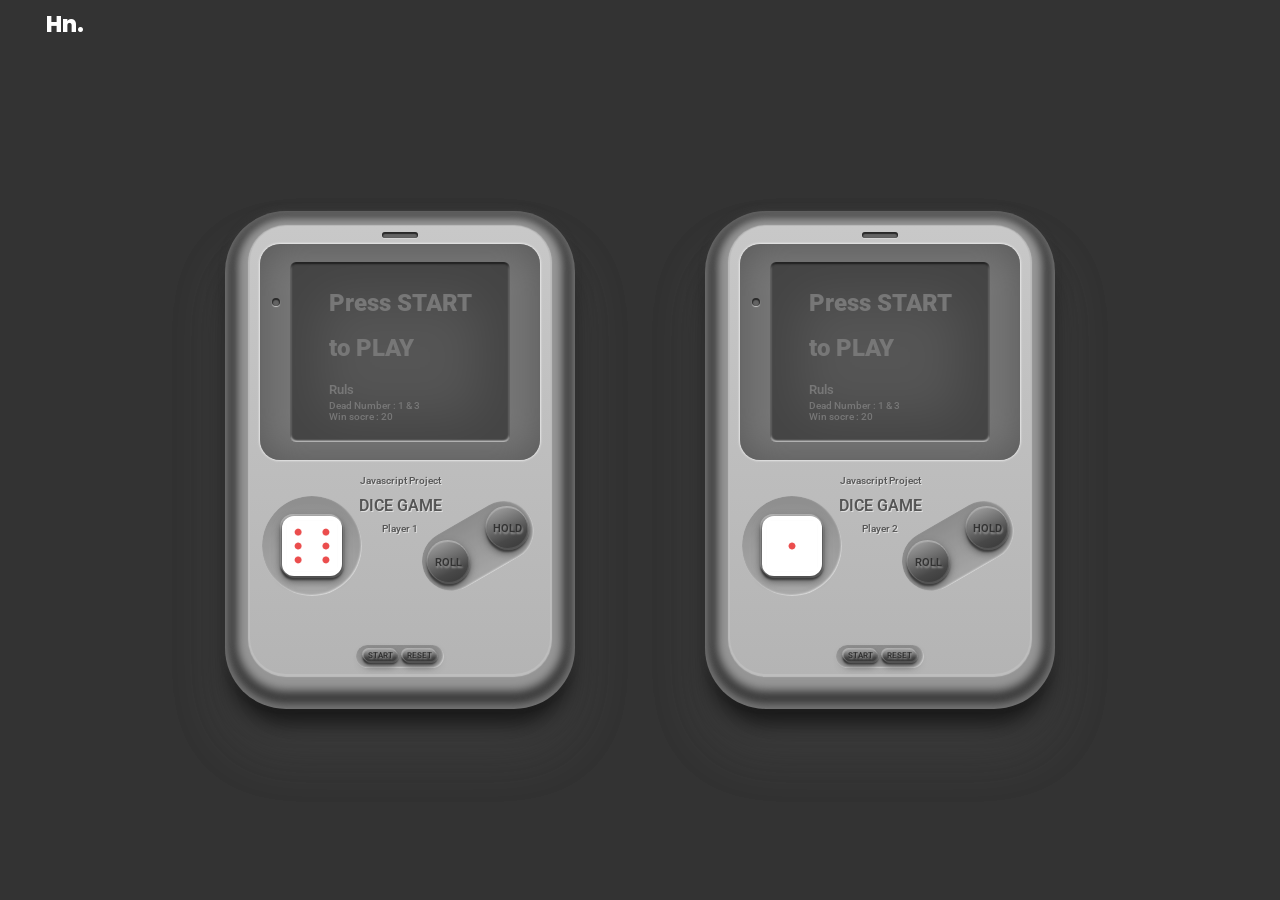
<file: index.HTML>
<!DOCTYPE html>
<html lang="en">
    <head>
        <meta charset="UTF-8" />
        <meta name="viewport" content="width=device-width, initial-scale=1.0" />
        <meta http-equiv="X-UA-Compatible" content="ie=edge" />
        <title>Dice game switch player with Javascript</title>
        <link rel="stylesheet" href="./dice-game.css" />
        <title>Dice game - JavaScript</title>
    </head>
    <body>
        <nav>
            <a class="logo" href="https://www.erichoonshin.com/">Hn.</a>
        </nav>
        <main>
            <section class="players-container">
                <div class="player player-0" id="player-0">
                    <div class="screen" id="screen-0">
                        <div class="total">
                            <p class="total-label">Total</p>
                            <p class="total-score" id="total-0">0</p>
                        </div>
                        <p class="current" id="current-0"></p>
                    </div>

                    <div class="controls">
                        <div class="tittle">
                            <span>Javascript Project</span>
                            <h2>DICE GAME</h2>
                            <span>Player 1</span>
                        </div>
                        <div class="dice-box">
                            <div class="img-wrapper">
                                <img src="./dice-game-img/dice-6.png" alt="Playing dice" class="dice-0" />
                            </div>
                        </div>

                        <div class="right-btns">
                            <button onclick="btnRoll(this)" class="btn" id="roll-0">Roll</button>
                            <button onclick="btnHold(this)" class="btn" id="hold-0">Hold</button>
                        </div>
                        <div class="bottom-btns">
                            <button onclick="btnStart(this)" class="btn" id="start-0">Start</button>
                            <button onclick="btnReset(this)" class="btn" id="reset-0">Reset</button>
                        </div>
                    </div>
                </div>

                <div class="player player-1" id="player-1">
                    <div class="screen" id="screen-1">
                        <div class="total">
                            <p class="total-label">Total</p>
                            <p class="total-score" id="total-1">00</p>
                        </div>
                        <span class="current" id="current-1"> </span>
                    </div>

                    <div class="controls">
                        <div class="tittle">
                            <span>Javascript Project</span>
                            <h2>DICE GAME</h2>
                            <span>Player 2</span>
                        </div>
                        <div class="dice-box">
                            <div class="img-wrapper">
                                <img src="./dice-game-img/dice-1.png" alt="Dice" class="dice-1" />
                            </div>
                        </div>

                        <div class="right-btns">
                            <button onclick="btnRoll(this)" class="btn" id="roll-1">Roll</button>
                            <button onclick="btnHold(this)" class="btn" id="hold-1">Hold</button>
                        </div>
                        <div class="bottom-btns">
                            <button onclick="btnStart(this)" class="btn" id="start-1">Start</button>
                            <button onclick="btnReset(this)" class="btn" id="reset-1">Reset</button>
                        </div>
                    </div>
                </div>
            </section>
        </main>

        <script src="./dice-game.js"></script>
    </body>
</html>
</file>
<file: dice-game.css>
@import url("https://fonts.googleapis.com/css2?family=Poppins:ital,wght@0,100;0,200;0,300;0,400;0,500;0,600;0,700;0,800;0,900;1,100;1,200;1,300;1,400;1,500;1,600;1,700;1,800;1,900&display=swap");
@import url("https://fonts.googleapis.com/css2?family=Roboto:wght@100;300;400;500;700;900&display=swap");
:root {
  font-family: 'Poppins', sans-serif;
  font-size: 16px;
  line-height: 1.85;
  --primary-color-dark: rgba(25, 25, 25, 1);
  --primary-color-light: rgba(255, 255, 255, 1);
  --primary-color-yellow: rgba(255, 194, 41, 1);
  --primary-color-gray: rgba(160, 160, 160, 1);
  --success-color-green: rgb(104, 241, 99);
  --nav-height-l: 3.125rem;
  --nav-height-m: 2.5rem;
  --footer-height-l: 2.5rem;
  --footer-height-m: 1.875rem;
  --max-w-1920: 120rem;
  --max-w-1440: 90rem;
  --max-w-960: 60rem;
  --max-w-540: 35rem;
  --min-w-360: 360px;
  --space-5: 0.3125rem;
  --space-6: 0.375rem;
  --space-7h: 0.46875rem;
  --space-8: 0.5rem;
  --space-10: 0.625rem;
  --space-12: 0.75rem;
  --space-15: 0.9375rem;
  --space-20: 1.25rem;
  --space-25: 1.5625rem;
  --space-30: 1.875rem;
  --space-40: 2.5rem;
  --space-48: 3rem;
  --space-50: 3.125rem;
  --space-60: 3.75rem;
  --space-70: 4.375rem;
  --space-80: 5rem;
  --space-90: 5.625rem;
  --space-100: 6.25rem;
  --space-120: 7.5rem;
  --space-140: 8.75rem;
  --space-150: 9.375rem;
  --space-160: 10rem;
  --radius-4: 4px;
  --radius-8: 8px;
  --default-text-align: left;
  --font-weight-300: 300;
  --font-weight-500: 500;
  --font-weight-600: 600;
  --font-weight-800: 800;
  --font-size-10: 0.625rem;
  --font-size-12: 0.75rem;
  --font-size-13: 0.8125rem;
  --font-size-14: 0.875rem;
  --font-size-16: 1rem;
  --font-size-18: 1.125rem;
  --font-size-20: 1.25rem;
  --font-size-22: 1.375rem;
  --font-size-24: 1.5rem;
  --font-size-26: 1.625rem;
  --font-size-27: 1.6875rem;
  --font-size-28: 1.75rem;
  --font-size-32: 2rem;
  --font-size-40: 2.5rem;
  --font-size-42: 2.625rem;
  --font-size-48: 3rem;
  --font-size-54: 3.375rem;
  --font-size-60: 3.75rem;
  --font-size-64: 4rem;
  --font-size-72: 4.5rem;
  --font-size-80: 5rem;
  --font-size-108: 6.75rem;
  --font-size-126: 7.875rem;
  --font-size-128: 8rem;
  --font-size-144: 9rem;
}

* {
  margin: 0;
  padding: 0;
  -webkit-box-sizing: border-box;
          box-sizing: border-box;
  font-family: 'Roboto', sans-serif;
  text-decoration: none;
}

body {
  position: relative;
  background: #333;
  width: 100%;
  height: 100vh;
  display: -webkit-box;
  display: -ms-flexbox;
  display: flex;
  -webkit-box-pack: justify;
      -ms-flex-pack: justify;
          justify-content: space-between;
  -webkit-box-align: center;
      -ms-flex-align: center;
          align-items: center;
  -webkit-box-orient: vertical;
  -webkit-box-direction: normal;
      -ms-flex-direction: column;
          flex-direction: column;
}

nav {
  position: absolute;
  left: var(--space-40);
  bottom: calc(100% - var(--space-50));
  height: var(--space-50);
  width: var(--space-50);
  display: -webkit-box;
  display: -ms-flexbox;
  display: flex;
  -webkit-box-pack: center;
      -ms-flex-pack: center;
          justify-content: center;
  -webkit-box-align: center;
      -ms-flex-align: center;
          align-items: center;
}

nav .logo {
  font-family: 'Poppins', sans-serif;
  color: var(--primary-color-light);
  font-size: var(--font-size-22);
  font-weight: 800;
  cursor: pointer;
}

main {
  width: 100%;
  height: 100%;
  display: -webkit-box;
  display: -ms-flexbox;
  display: flex;
  -webkit-box-pack: center;
      -ms-flex-pack: center;
          justify-content: center;
  -webkit-box-align: center;
      -ms-flex-align: center;
          align-items: center;
}

.players-container {
  position: relative;
  width: 1080px;
  min-width: 1080px;
  display: -webkit-box;
  display: -ms-flexbox;
  display: flex;
  -webkit-box-pack: justify;
      -ms-flex-pack: justify;
          justify-content: space-between;
  -webkit-box-align: center;
      -ms-flex-align: center;
          align-items: center;
}

.players-container * {
  font-family: 'Roboto', sans-serif;
}

.players-container .player-0 {
  margin-left: 150px;
}

.players-container .player-0.active {
  margin-left: calc((1080px - 300px) / 2);
  -webkit-transform: scale(1.1);
          transform: scale(1.1);
}

.players-container .player-0.inactive {
  margin-left: 0;
  -webkit-transform: scale(0.7);
          transform: scale(0.7);
}

.players-container .player-1 {
  margin-right: 150px;
}

.players-container .player-1.active {
  margin-right: calc((1080px - 300px) / 2);
  -webkit-transform: scale(1.1);
          transform: scale(1.1);
}

.players-container .player-1.inactive {
  margin-right: 0;
  -webkit-transform: scale(0.7);
          transform: scale(0.7);
}

.players-container .player {
  background: #b4b4b4;
  background-image: -webkit-gradient(linear, left top, left bottom, from(#c8c8c8), to(#b4b4b4));
  background-image: linear-gradient(180deg, #c8c8c8 0%, #b4b4b4 100%);
  width: 300px;
  min-width: 300px;
  padding: 18px 12px;
  border-radius: 36px;
  -webkit-box-shadow: 0 1px 1px 2px rgba(200, 200, 200, 0.8), 0 4px 8px 12px #969696, 0 6px 8px 12px #505050, 0 8px 8px 22px #3c3c3c, 0 10px 0 25px #787878, 0 30px 20px 20px rgba(0, 0, 0, 0.6), 0 50px 50px 30px rgba(140, 140, 140, 0.2), 0 50px 50px 30px rgba(0, 0, 0, 0.2);
          box-shadow: 0 1px 1px 2px rgba(200, 200, 200, 0.8), 0 4px 8px 12px #969696, 0 6px 8px 12px #505050, 0 8px 8px 22px #3c3c3c, 0 10px 0 25px #787878, 0 30px 20px 20px rgba(0, 0, 0, 0.6), 0 50px 50px 30px rgba(140, 140, 140, 0.2), 0 50px 50px 30px rgba(0, 0, 0, 0.2);
  position: relative;
  -webkit-transition: 0.6s ease-in-out;
  transition: 0.6s ease-in-out;
  z-index: 8888;
  display: -webkit-box;
  display: -ms-flexbox;
  display: flex;
  -webkit-box-pack: center;
      -ms-flex-pack: center;
          justify-content: center;
  -webkit-box-align: center;
      -ms-flex-align: center;
          align-items: center;
  -webkit-box-orient: vertical;
  -webkit-box-direction: normal;
      -ms-flex-direction: column;
          flex-direction: column;
}

.players-container .player::before {
  content: '';
  position: absolute;
  top: 6px;
  right: 50%;
  background: #646464;
  width: 36px;
  height: 6px;
  border-radius: 40px;
  -webkit-box-shadow: inset 0 1px 1px 1px rgba(0, 0, 0, 0.6), 0 1px 1px 0 rgba(220, 220, 220, 0.8);
          box-shadow: inset 0 1px 1px 1px rgba(0, 0, 0, 0.6), 0 1px 1px 0 rgba(220, 220, 220, 0.8);
  -webkit-transform: translateX(50%);
          transform: translateX(50%);
}

.players-container .player.active {
  z-index: 9999;
}

.players-container .player.active .screen {
  background: #fff;
  -webkit-box-shadow: 0px 0px 15px 5px rgba(255, 255, 255, 0.5), 0px 0px 25px 10px rgba(255, 255, 255, 0.35), 0px 0px 30px 15px rgba(214, 214, 214, 0.3), 0px 0px 35px 20px rgba(232, 232, 232, 0.25);
          box-shadow: 0px 0px 15px 5px rgba(255, 255, 255, 0.5), 0px 0px 25px 10px rgba(255, 255, 255, 0.35), 0px 0px 30px 15px rgba(214, 214, 214, 0.3), 0px 0px 35px 20px rgba(232, 232, 232, 0.25);
}

.players-container .player.active .screen .current {
  color: #191919;
}

.players-container .player.active .screen .total {
  color: #191919;
  opacity: 1;
}

.players-container .player.active .total {
  opacity: 1;
}

.players-container .player.active .current {
  font-size: 5rem;
}

.players-container .player.active.invalid {
  -webkit-animation: playerShake 0.2s;
          animation: playerShake 0.2s;
}

.players-container .player.active.invalid .screen {
  background: #fa1414;
}

.players-container .player.active.invalid .screen .current {
  color: #fff;
  font-size: 2rem;
}

.players-container .player.active.invalid .screen .total {
  color: #fff;
  opacity: 1;
}

.players-container .player.active.invalid .screen::before {
  background: #fa1414;
  -webkit-box-shadow: inset -1px -1px 1px 0px rgba(150, 20, 20, 0.4), 0px 0px 20px 3px rgba(250, 20, 20, 0.4), 0px 0px 15px 5px rgba(250, 20, 20, 0.4), 0px 0px 30px 10px rgba(255, 207, 135, 0.2);
          box-shadow: inset -1px -1px 1px 0px rgba(150, 20, 20, 0.4), 0px 0px 20px 3px rgba(250, 20, 20, 0.4), 0px 0px 15px 5px rgba(250, 20, 20, 0.4), 0px 0px 30px 10px rgba(255, 207, 135, 0.2);
}

.players-container .player.active.invalid .controls .right-btns,
.players-container .player.active.invalid .controls .bottom-btns {
  pointer-events: none;
}

.players-container .player.active .screen::before,
.players-container .player .winner .screen::before {
  background: #00fa5a;
  -webkit-box-shadow: inset -1px -1px 1px 0px rgba(0, 150, 60, 0.4), 0px 0px 20px 3px rgba(0, 250, 90, 0.4), 0px 0px 15px 5px rgba(0, 250, 90, 0.4), 0px 0px 30px 10px rgba(255, 207, 135, 0.2);
          box-shadow: inset -1px -1px 1px 0px rgba(0, 150, 60, 0.4), 0px 0px 20px 3px rgba(0, 250, 90, 0.4), 0px 0px 15px 5px rgba(0, 250, 90, 0.4), 0px 0px 30px 10px rgba(255, 207, 135, 0.2);
}

.players-container .player.winner .screen {
  background: #00fa5a;
}

.players-container .player.winner .screen .current {
  color: #fff;
  font-size: 2rem;
}

.players-container .player.winner .screen .total {
  color: #fff;
  opacity: 1;
}

.players-container .player.loser .screen {
  background: #fa1414;
}

.players-container .player.loser .screen::before {
  background: #fa1414;
  -webkit-box-shadow: inset -1px -1px 1px 0px rgba(150, 20, 20, 0.4), 0px 0px 20px 3px rgba(250, 20, 20, 0.4), 0px 0px 15px 5px rgba(250, 20, 20, 0.4), 0px 0px 30px 10px rgba(255, 207, 135, 0.2);
          box-shadow: inset -1px -1px 1px 0px rgba(150, 20, 20, 0.4), 0px 0px 20px 3px rgba(250, 20, 20, 0.4), 0px 0px 15px 5px rgba(250, 20, 20, 0.4), 0px 0px 30px 10px rgba(255, 207, 135, 0.2);
}

.players-container .player.loser .screen .current {
  color: #fff;
  font-size: 2rem;
}

.players-container .player.loser .screen .total {
  color: #fff;
  opacity: 1;
}

.players-container .player.inactive {
  -webkit-filter: blur(4px);
          filter: blur(4px);
  z-index: 8888;
}

.players-container .player.inactive .screen .current {
  opacity: 0;
}

.players-container .player .screen {
  background: #555;
  width: 220px;
  height: 180px;
  padding: 18px 0;
  padding: 0 12px;
  margin: 18px 0 54px;
  border-radius: 6px;
  -webkit-box-shadow: inset 0px 1px 2px 1px rgba(0, 0, 0, 0.6), inset -1px -1px 2px 0px rgba(240, 240, 240, 0.8), inset 1px -1px 2px 0px rgba(240, 240, 240, 0.8), inset 0px 5px 50px 30px rgba(0, 0, 0, 0.2);
          box-shadow: inset 0px 1px 2px 1px rgba(0, 0, 0, 0.6), inset -1px -1px 2px 0px rgba(240, 240, 240, 0.8), inset 1px -1px 2px 0px rgba(240, 240, 240, 0.8), inset 0px 5px 50px 30px rgba(0, 0, 0, 0.2);
  position: relative;
  -webkit-transition: 0.4s ease-out;
  transition: 0.4s ease-out;
  display: -webkit-box;
  display: -ms-flexbox;
  display: flex;
  -webkit-box-pack: center;
      -ms-flex-pack: center;
          justify-content: center;
  -webkit-box-align: center;
      -ms-flex-align: center;
          align-items: center;
}

.players-container .player .screen::before {
  content: '';
  position: absolute;
  top: 36px;
  left: -18px;
  background: #646464;
  width: 8px;
  height: 8px;
  border-radius: 50%;
  -webkit-box-shadow: inset 0 1px 1px 1px rgba(0, 0, 0, 0.6), 0 1px 1px 0 rgba(220, 220, 220, 0.8);
          box-shadow: inset 0 1px 1px 1px rgba(0, 0, 0, 0.6), 0 1px 1px 0 rgba(220, 220, 220, 0.8);
  z-index: 9999;
}

.players-container .player .screen::after {
  content: '';
  position: absolute;
  top: 50%;
  left: 50%;
  -webkit-transform: translate(-50%, -50%);
          transform: translate(-50%, -50%);
  background: #777;
  width: calc(100% + 60px);
  height: calc(100% + 36px);
  border-radius: 20px;
  -webkit-box-shadow: inset 0 0 40px rgba(80, 80, 80, 0.8), 0 0 2px 1px rgba(240, 240, 240, 0.8);
          box-shadow: inset 0 0 40px rgba(80, 80, 80, 0.8), 0 0 2px 1px rgba(240, 240, 240, 0.8);
  z-index: -1;
}

.players-container .player .screen .current {
  color: #777;
  font-weight: 900;
  text-align: center;
}

.players-container .player .screen .current .texts-press-start {
  font-size: 1.5rem;
  margin-bottom: 12px;
}

.players-container .player .screen .current .texts-rules span {
  font-size: 0.6rem;
  font-weight: 500;
  line-height: 1.2;
}

.players-container .player .screen .current .texts-rules span:first-child {
  font-size: 0.8rem;
  font-weight: 600;
  margin-bottom: 2px;
}

.players-container .player .screen .current .texts-press-start,
.players-container .player .screen .current .texts-rules {
  text-align: left;
}

.players-container .player .screen .current .texts-press-start span,
.players-container .player .screen .current .texts-rules span {
  display: block;
}

.players-container .player .screen .total {
  position: absolute;
  top: 4px;
  left: 6px;
  color: #777;
  font-size: 0.6rem;
  font-weight: 400;
  text-transform: uppercase;
  display: -webkit-box;
  display: -ms-flexbox;
  display: flex;
  opacity: 0;
}

.players-container .player .screen .total .total-score {
  font-weight: 400;
}

.players-container .player .screen .total .total-label {
  margin-right: 6px;
}

.players-container .player .controls {
  width: 100%;
  margin-bottom: 60px;
  position: relative;
  display: -webkit-box;
  display: -ms-flexbox;
  display: flex;
  -webkit-box-pack: justify;
      -ms-flex-pack: justify;
          justify-content: space-between;
  -webkit-box-align: center;
      -ms-flex-align: center;
          align-items: center;
}

.players-container .player .controls .tittle {
  text-align: center;
  position: absolute;
  top: -24px;
  left: 50%;
  -webkit-transform: translateX(-50%);
          transform: translateX(-50%);
  display: -webkit-box;
  display: -ms-flexbox;
  display: flex;
  -webkit-box-pack: center;
      -ms-flex-pack: center;
          justify-content: center;
  -webkit-box-align: center;
      -ms-flex-align: center;
          align-items: center;
  -webkit-box-orient: vertical;
  -webkit-box-direction: normal;
      -ms-flex-direction: column;
          flex-direction: column;
}

.players-container .player .controls .tittle h2 {
  font-size: 1rem;
  color: #555;
  font-weight: 600;
  text-shadow: #e0e0e0 1px 1px 0;
  text-transform: uppercase;
}

.players-container .player .controls .tittle span {
  font-size: 0.6rem;
  color: #555;
  font-weight: 500;
  text-shadow: #e0e0e0 1px 1px 0;
}

.players-container .player .controls .tittle span:first-child {
  margin-bottom: 1px;
}

.players-container .player .controls .dice-box {
  background: #999;
  background-image: -webkit-gradient(linear, left top, left bottom, from(rgba(180, 180, 180, 0.8)), to(rgba(220, 220, 220, 0.8)));
  background-image: linear-gradient(180deg, rgba(180, 180, 180, 0.8) 0%, rgba(220, 220, 220, 0.8) 100%);
  width: 100px;
  height: 100px;
  padding: 12px;
  border-radius: 50%;
  -webkit-box-shadow: inset -1px -1px 2px 0px rgba(240, 240, 240, 0.8), inset 0px 5px 50px 30px rgba(0, 0, 0, 0.2);
          box-shadow: inset -1px -1px 2px 0px rgba(240, 240, 240, 0.8), inset 0px 5px 50px 30px rgba(0, 0, 0, 0.2);
  display: -webkit-box;
  display: -ms-flexbox;
  display: flex;
  -webkit-box-pack: center;
      -ms-flex-pack: center;
          justify-content: center;
  -webkit-box-align: center;
      -ms-flex-align: center;
          align-items: center;
}

.players-container .player .controls .dice-box .img-wrapper {
  background: #fff;
  width: 60px;
  height: 60px;
  padding: 4px;
  border-radius: 12px;
  -webkit-box-shadow: 0 4px 8px 1px #505050, -1px -1px 0 1px rgba(220, 220, 220, 0.6), 1px 1px 0 1px rgba(220, 220, 220, 0.4), 0 2px 2px 1px rgba(0, 0, 0, 0.8), 0 3px 2px 1px rgba(0, 0, 0, 0.6);
          box-shadow: 0 4px 8px 1px #505050, -1px -1px 0 1px rgba(220, 220, 220, 0.6), 1px 1px 0 1px rgba(220, 220, 220, 0.4), 0 2px 2px 1px rgba(0, 0, 0, 0.8), 0 3px 2px 1px rgba(0, 0, 0, 0.6);
}

.players-container .player .controls .dice-box .img-wrapper img {
  width: 100%;
  height: 100%;
  border-radius: 8px;
}

.players-container .player .controls .right-btns {
  background: #999;
  background-image: -webkit-gradient(linear, left top, left bottom, from(rgba(180, 180, 180, 0.8)), to(rgba(220, 220, 220, 0.8)));
  background-image: linear-gradient(180deg, rgba(180, 180, 180, 0.8) 0%, rgba(220, 220, 220, 0.8) 100%);
  width: 120px;
  height: 60px;
  padding: 0 6px;
  border-radius: 50px;
  -webkit-box-shadow: inset -1px -1px 2px 0px rgba(240, 240, 240, 0.8), inset 0px 5px 50px 30px rgba(0, 0, 0, 0.2);
          box-shadow: inset -1px -1px 2px 0px rgba(240, 240, 240, 0.8), inset 0px 5px 50px 30px rgba(0, 0, 0, 0.2);
  -webkit-transform: rotate(-30deg);
          transform: rotate(-30deg);
  overflow: hidden;
  position: relative;
  display: -webkit-box;
  display: -ms-flexbox;
  display: flex;
  -webkit-box-pack: justify;
      -ms-flex-pack: justify;
          justify-content: space-between;
  -webkit-box-align: center;
      -ms-flex-align: center;
          align-items: center;
}

.players-container .player .controls .right-btns .btn {
  background: #777;
  background-image: linear-gradient(155deg, rgba(160, 160, 160, 0.8) 10%, rgba(60, 60, 60, 0.8) 70%, rgba(40, 40, 40, 0.8) 100%);
  width: 40px;
  height: 40px;
  padding: 12px;
  border-radius: 50%;
  border: none;
  -webkit-box-shadow: 0 4px 8px 1px #505050, -1px -1px 0 1px rgba(220, 220, 220, 0.6), 1px 1px 0 1px rgba(220, 220, 220, 0.4), 0 2px 2px 1px rgba(0, 0, 0, 0.8), 0 3px 2px 1px rgba(0, 0, 0, 0.6);
          box-shadow: 0 4px 8px 1px #505050, -1px -1px 0 1px rgba(220, 220, 220, 0.6), 1px 1px 0 1px rgba(220, 220, 220, 0.4), 0 2px 2px 1px rgba(0, 0, 0, 0.8), 0 3px 2px 1px rgba(0, 0, 0, 0.6);
  color: #333;
  font-size: 0.7rem;
  font-weight: 600;
  text-shadow: #999 1px 2px 2px;
  text-transform: uppercase;
  -webkit-transition: 0.1s ease-in;
  transition: 0.1s ease-in;
  -webkit-transform: rotate(30deg) translateY(-1px);
          transform: rotate(30deg) translateY(-1px);
  cursor: pointer;
  display: -webkit-box;
  display: -ms-flexbox;
  display: flex;
  -webkit-box-pack: center;
      -ms-flex-pack: center;
          justify-content: center;
  -webkit-box-align: center;
      -ms-flex-align: center;
          align-items: center;
}

.players-container .player .controls .right-btns .btn:hover {
  -webkit-transform: rotate(30deg) scale(0.95) translateY(0);
          transform: rotate(30deg) scale(0.95) translateY(0);
}

.players-container .player .controls .bottom-btns {
  background: #999;
  background-image: -webkit-gradient(linear, left top, left bottom, from(rgba(180, 180, 180, 0.8)), to(rgba(220, 220, 220, 0.8)));
  background-image: linear-gradient(180deg, rgba(180, 180, 180, 0.8) 0%, rgba(220, 220, 220, 0.8) 100%);
  padding: 6px 8px;
  border-radius: 50px;
  -webkit-box-shadow: inset -1px -1px 2px 0px rgba(240, 240, 240, 0.8), inset 0px 5px 50px 30px rgba(0, 0, 0, 0.2);
          box-shadow: inset -1px -1px 2px 0px rgba(240, 240, 240, 0.8), inset 0px 5px 50px 30px rgba(0, 0, 0, 0.2);
  position: absolute;
  bottom: -72px;
  left: 50%;
  -webkit-transform: translate(-50%);
          transform: translate(-50%);
  display: -webkit-box;
  display: -ms-flexbox;
  display: flex;
  -webkit-box-pack: center;
      -ms-flex-pack: center;
          justify-content: center;
  -webkit-box-align: center;
      -ms-flex-align: center;
          align-items: center;
  gap: 6px;
}

.players-container .player .controls .bottom-btns .btn {
  background: #777;
  background-image: -webkit-gradient(linear, left top, left bottom, color-stop(10%, rgba(160, 160, 160, 0.8)), color-stop(70%, rgba(60, 60, 60, 0.8)), to(rgba(40, 40, 40, 0.8)));
  background-image: linear-gradient(180deg, rgba(160, 160, 160, 0.8) 10%, rgba(60, 60, 60, 0.8) 70%, rgba(40, 40, 40, 0.8) 100%);
  padding: 1px 4px;
  border: none;
  border-radius: 10px;
  -webkit-box-shadow: 0 4px 8px 1px #505050, -1px -1px 0 1px rgba(220, 220, 220, 0.6), 1px 1px 0 1px rgba(220, 220, 220, 0.4), 0 2px 2px 1px rgba(0, 0, 0, 0.8), 0 2px 2px 1px rgba(0, 0, 0, 0.6);
          box-shadow: 0 4px 8px 1px #505050, -1px -1px 0 1px rgba(220, 220, 220, 0.6), 1px 1px 0 1px rgba(220, 220, 220, 0.4), 0 2px 2px 1px rgba(0, 0, 0, 0.8), 0 2px 2px 1px rgba(0, 0, 0, 0.6);
  color: #333;
  font-size: 0.5rem;
  font-weight: 600;
  text-shadow: #999 1px 1px 2px;
  text-transform: uppercase;
  -webkit-transform: translateY(-1px);
          transform: translateY(-1px);
  -webkit-transition: 0.1s ease-in;
  transition: 0.1s ease-in;
  cursor: pointer;
  display: -webkit-box;
  display: -ms-flexbox;
  display: flex;
  -webkit-box-pack: center;
      -ms-flex-pack: center;
          justify-content: center;
  -webkit-box-align: center;
      -ms-flex-align: center;
          align-items: center;
}

.players-container .player .controls .bottom-btns .btn:hover {
  -webkit-transform: scale(0.95) translateY(0px);
          transform: scale(0.95) translateY(0px);
}

@-webkit-keyframes playerShake {
  0% {
    -webkit-transform: rotate(2deg) scale(1.1) translateX(-6px);
            transform: rotate(2deg) scale(1.1) translateX(-6px);
  }
  20% {
    -webkit-transform: rotate(-2deg) scale(1.1) translateX(6px);
            transform: rotate(-2deg) scale(1.1) translateX(6px);
  }
  40% {
    -webkit-transform: rotate(2deg) scale(1.1) translateX(-6px);
            transform: rotate(2deg) scale(1.1) translateX(-6px);
  }
  60% {
    -webkit-transform: rotate(-2deg) scale(1.1) translateX(6px);
            transform: rotate(-2deg) scale(1.1) translateX(6px);
  }
  80% {
    -webkit-transform: rotate(2deg) scale(1.1) translateX(-6px);
            transform: rotate(2deg) scale(1.1) translateX(-6px);
  }
  100% {
    -webkit-transform: rotate(-2deg) scale(1.1) translateX(6px);
            transform: rotate(-2deg) scale(1.1) translateX(6px);
  }
}

@keyframes playerShake {
  0% {
    -webkit-transform: rotate(2deg) scale(1.1) translateX(-6px);
            transform: rotate(2deg) scale(1.1) translateX(-6px);
  }
  20% {
    -webkit-transform: rotate(-2deg) scale(1.1) translateX(6px);
            transform: rotate(-2deg) scale(1.1) translateX(6px);
  }
  40% {
    -webkit-transform: rotate(2deg) scale(1.1) translateX(-6px);
            transform: rotate(2deg) scale(1.1) translateX(-6px);
  }
  60% {
    -webkit-transform: rotate(-2deg) scale(1.1) translateX(6px);
            transform: rotate(-2deg) scale(1.1) translateX(6px);
  }
  80% {
    -webkit-transform: rotate(2deg) scale(1.1) translateX(-6px);
            transform: rotate(2deg) scale(1.1) translateX(-6px);
  }
  100% {
    -webkit-transform: rotate(-2deg) scale(1.1) translateX(6px);
            transform: rotate(-2deg) scale(1.1) translateX(6px);
  }
}

@media only screen and (max-width: 60rem) {
  .players-container {
    -webkit-transform: scale(0.9);
            transform: scale(0.9);
  }
}

@media only screen and (max-width: 35rem) {
  nav {
    bottom: var(--space-20);
    left: 0;
    -webkit-transform: rotate(-90deg);
            transform: rotate(-90deg);
    height: var(--space-40);
    width: var(--space-40);
  }
  nav .logo {
    font-size: var(--font-size-18);
  }
  .players-container {
    -webkit-transform: rotate(-90deg) scale(0.6);
            transform: rotate(-90deg) scale(0.6);
  }
}
/*# sourceMappingURL=dice-game.css.map */
</file>
